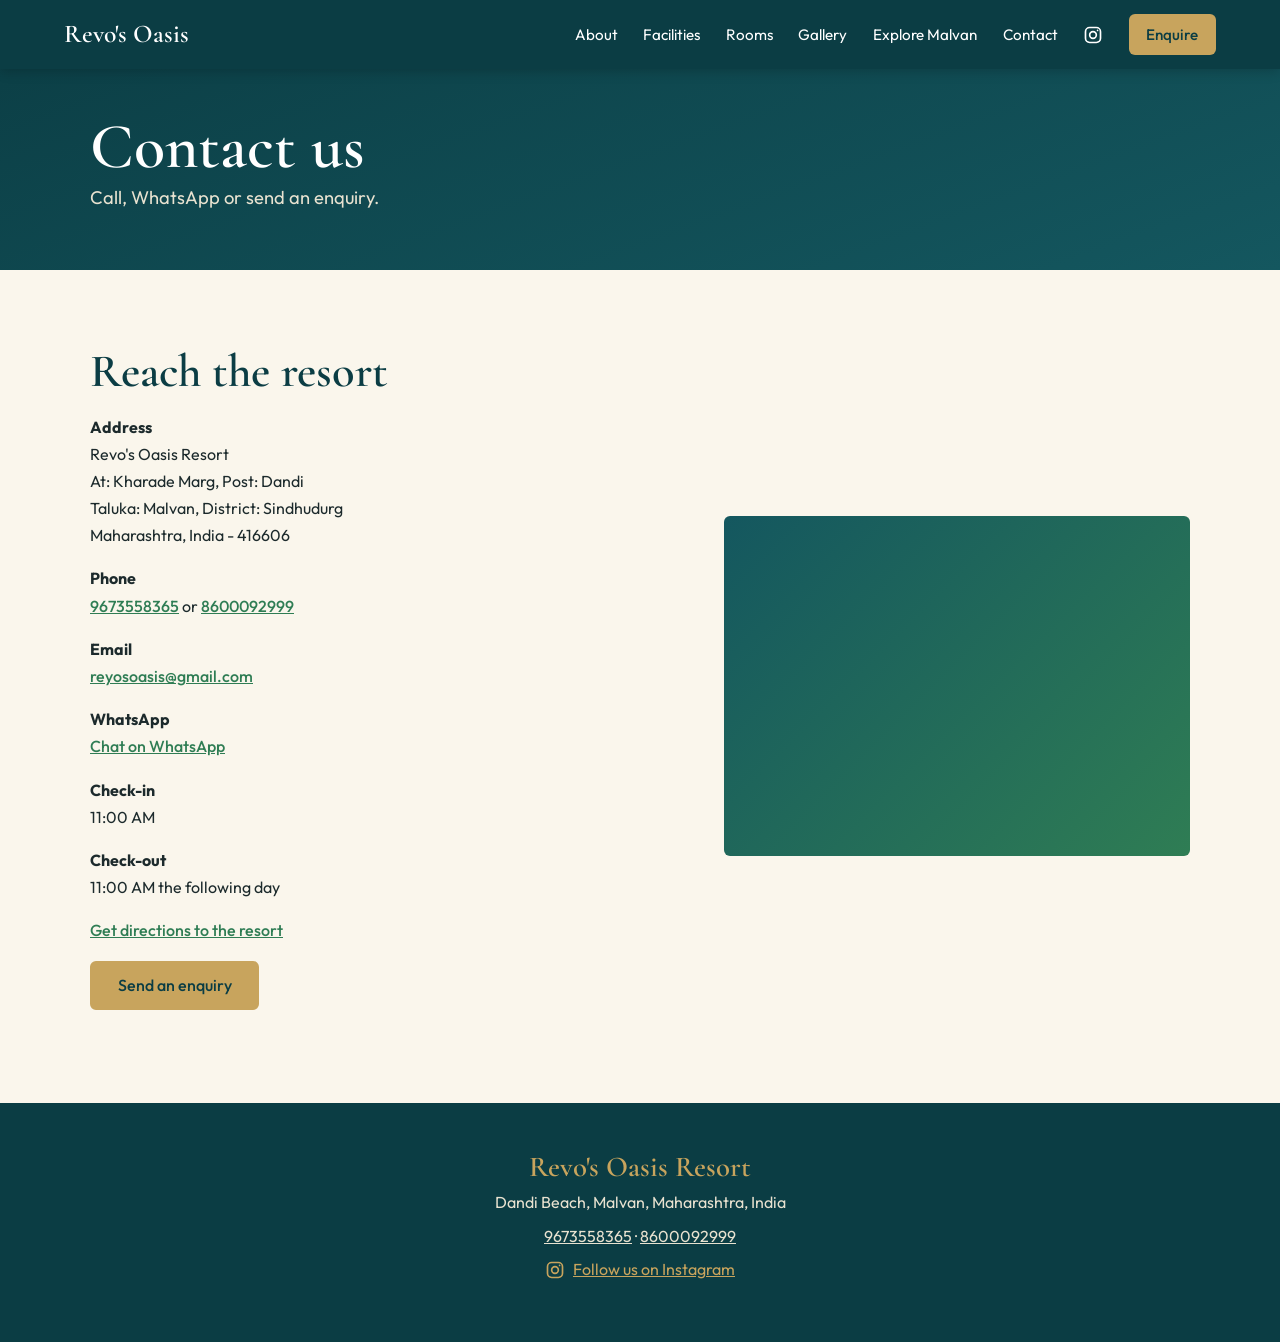
<file: contact.html>
<!DOCTYPE html>
<html lang="en">
<head>
<meta charset="UTF-8">
<meta name="viewport" content="width=device-width, initial-scale=1">
<title>Contact & Location | Revo's Oasis Resort, Dandi Beach, Malvan</title>
<meta name="description" content="Contact Revo's Oasis Resort at Dandi Beach, Malvan, Maharashtra by phone or WhatsApp to ask about rooms and availability.">
<link rel="canonical" href="https://YOUR-DOMAIN/contact.html">
<meta property="og:type" content="website">
<meta property="og:title" content="Contact & Location | Revo's Oasis Resort, Dandi Beach, Malvan">
<meta property="og:description" content="Call or WhatsApp Revo's Oasis Resort in Malvan to ask about room availability.">
<meta property="og:image" content="https://YOUR-DOMAIN/images/room-2.jpg">
<meta property="og:url" content="https://YOUR-DOMAIN/contact.html">
<link rel="preconnect" href="https://fonts.googleapis.com">
<link rel="preconnect" href="https://fonts.gstatic.com" crossorigin>
<link href="https://fonts.googleapis.com/css2?family=Cormorant+Garamond:ital,wght@0,500;0,600;1,500&family=Outfit:wght@400;500&display=swap" rel="stylesheet">
<link rel="stylesheet" href="css/style.css">
<link rel="stylesheet" href="css/responsive.css">
<script type="application/ld+json">
{"@context":"https://schema.org","@type":"LodgingBusiness","name":"Revo's Oasis Resort",
"slogan":"Stay Relax... Feel at Home...","telephone":["+919673558365","+918600092999"],
"address":{"@type":"PostalAddress","streetAddress":"Kharade Marg, Post Dandi","addressLocality":"Malvan","addressRegion":"Maharashtra","postalCode":"416606","addressCountry":"IN"},
"geo":{"@type":"GeoCoordinates","latitude":16.047562711126414,"longitude":73.4746294997459},
"email":"reyosoasis@gmail.com",
"checkinTime":"11:00:00","checkoutTime":"11:00:00",
"amenityFeature":[{"@type":"LocationFeatureSpecification","name":"Swimming pool","value":true},{"@type":"LocationFeatureSpecification","name":"Free Wi-Fi","value":true},{"@type":"LocationFeatureSpecification","name":"Free parking","value":true}],
"url":"https://YOUR-DOMAIN/","sameAs":["https://www.instagram.com/reyos_oasis/"]}
</script>
</head>
<body class="inner">
<a class="skip" href="#main">Skip to content</a>
<header class="nav solid" id="nav">
  <a class="brand" href="index.html">Revo's Oasis</a>
  <button class="menu-btn" id="menuBtn" aria-expanded="false" aria-controls="menu">Menu</button>
  <nav id="menu" aria-label="Main">
    <a href="about.html">About</a><a href="index.html#facilities">Facilities</a><a href="index.html#rooms">Rooms</a>
    <a href="gallery.html">Gallery</a><a href="index.html#explore">Explore Malvan</a><a href="contact.html">Contact</a>
    <a class="ig-link" href="https://www.instagram.com/reyos_oasis/" target="_blank" rel="noopener noreferrer" aria-label="Revo's Oasis on Instagram (opens in new tab)"><svg viewBox="0 0 24 24" width="20" height="20" fill="none" stroke="currentColor" stroke-width="2" aria-hidden="true"><rect x="3" y="3" width="18" height="18" rx="5"/><circle cx="12" cy="12" r="4"/><circle cx="17.5" cy="6.5" r="1" fill="currentColor" stroke="none"/></svg></a><a class="btn-sm" href="index.html#enquiry">Enquire</a>
  </nav>
</header>
<main id="main"><section class="page-head"><div class="wrap"><h1>Contact us</h1><p class="lead">Call, WhatsApp or send an enquiry.</p></div></section>
<section class="sec"><div class="wrap two"><div>
<h2>Reach the resort</h2>
<p><strong>Address</strong><br>Revo's Oasis Resort<br>At: Kharade Marg, Post: Dandi<br>Taluka: Malvan, District: Sindhudurg<br>Maharashtra, India - 416606</p>
<p><strong>Phone</strong><br><a class="link" href="tel:+919673558365">9673558365</a> or <a class="link" href="tel:+918600092999">8600092999</a></p>
<p><strong>Email</strong><br><a class="link" href="mailto:reyosoasis@gmail.com">reyosoasis@gmail.com</a></p>
<p><strong>WhatsApp</strong><br><a class="link" href="https://wa.me/919673558365" target="_blank" rel="noopener noreferrer">Chat on WhatsApp</a></p>
<p><strong>Check-in</strong><br>11:00 AM</p>
<p><strong>Check-out</strong><br>11:00 AM the following day</p>
<p><a class="link" href="https://www.google.com/maps/dir/?api=1&amp;destination=16.047562711126414%2C73.4746294997459" target="_blank" rel="noopener noreferrer">Get directions to the resort</a></p>
<p><a class="btn" href="index.html#enquiry">Send an enquiry</a></p></div>
<div class="map-box" id="mapBox" data-ph="Google Map goes here"></div></div></section></main>

<footer class="foot">
  <p class="brand">Revo's Oasis Resort</p>
  <p>Dandi Beach, Malvan, Maharashtra, India</p>
  <p><a href="tel:+919673558365">9673558365</a> · <a href="tel:+918600092999">8600092999</a></p>
  <p class="foot-ig"><a href="https://www.instagram.com/reyos_oasis/" target="_blank" rel="noopener noreferrer"><svg viewBox="0 0 24 24" width="20" height="20" fill="none" stroke="currentColor" stroke-width="2" aria-hidden="true"><rect x="3" y="3" width="18" height="18" rx="5"/><circle cx="12" cy="12" r="4"/><circle cx="17.5" cy="6.5" r="1" fill="currentColor" stroke="none"/></svg> Follow us on Instagram</a></p>
</footer>
<script src="js/script.js"></script>
</body>
</html>
</file>
<file: css/style.css>
:root{--teal:#0b3d44;--teal2:#14575f;--green:#2f7d54;--ivory:#faf6ec;--sand:#f0e9d6;--gold:#c8a45d;--ink:#1c2a2c;
--seafoam:#e7f1ed;--shell:#fffdf8;--mist:#f4f3ed;
--serif:'Cormorant Garamond',Georgia,serif;--sans:'Outfit',system-ui,sans-serif;--r:6px}
*{box-sizing:border-box;margin:0}
[hidden]{display:none!important}
html{scroll-behavior:smooth;scroll-padding-top:72px}
body{font:400 1rem/1.7 var(--sans);color:var(--ink);background:var(--ivory)}
h1,h2,.brand{font-family:var(--serif);font-weight:600;color:var(--teal);line-height:1.1}
h2{font-size:clamp(2rem,4vw,2.9rem);margin-bottom:1rem}
p{max-width:62ch;margin-bottom:1rem}
a{color:inherit}
:focus-visible{outline:3px solid var(--gold);outline-offset:3px}
.skip{position:absolute;left:-999px}.skip:focus{left:8px;top:8px;background:#fff;padding:.5rem;z-index:99}
.nav{position:fixed;inset:0 0 auto;z-index:50;display:flex;justify-content:space-between;align-items:center;padding:.9rem 5vw;transition:background .3s}
.nav .brand{font-size:1.6rem;color:#fff;text-decoration:none}
.nav nav{display:flex;gap:1.6rem;align-items:center}
.nav nav a{color:#fff;text-decoration:none;font-size:.95rem}
.nav.solid{background:var(--teal);box-shadow:0 2px 12px rgba(0,0,0,.2)}
.menu-btn{display:none;background:none;border:1px solid #fff;color:#fff;padding:.4rem .9rem;border-radius:var(--r);font:inherit}
.btn-sm{background:var(--gold);color:var(--teal)!important;padding:.45rem 1.1rem;border-radius:var(--r);font-weight:500}
.hero{position:relative;min-height:100svh;display:grid;align-items:end;background:linear-gradient(160deg,var(--teal) 10%,var(--teal2) 55%,var(--green));overflow:hidden}
.hero img{position:absolute;inset:0;width:100%;height:100%;object-fit:cover;animation:settle 2.4s ease-out both}
.hero::after{content:"";position:absolute;inset:0;background:linear-gradient(0deg,rgba(6,30,34,.85),rgba(6,30,34,.1) 65%)}
.hero-text{position:relative;z-index:2;padding:0 5vw 12vh;color:#fff}
.hero h1{color:#fff;font-size:clamp(3rem,9vw,6.5rem);margin:.4rem 0 1rem}
.kicker{color:var(--gold);letter-spacing:.04em}
.lead{font-size:1.15rem;max-width:44ch}
@keyframes settle{from{transform:scale(1.08)}to{transform:scale(1)}}
.actions{display:flex;flex-wrap:wrap;gap:.8rem;margin-top:1.4rem}
.btn{display:inline-block;background:var(--gold);color:var(--teal);padding:.8rem 1.6rem;border-radius:var(--r);text-decoration:none;font:500 1rem var(--sans);border:2px solid var(--gold);cursor:pointer}
.btn:hover{background:#d8b872}
.btn.ghost{background:transparent;color:#fff;border-color:#fff}
.after .btn.ghost{color:var(--teal);border-color:var(--teal)}
.link{color:var(--green);font-weight:500}
.sec{padding:clamp(2.75rem,6vw,5rem) 5vw}
.tint{background:var(--sand)}
.wrap{max-width:1100px;margin:auto}.narrow{max-width:620px}
.two{display:grid;grid-template-columns:1.1fr .9fr;gap:4rem;align-items:center}
.sub{color:#4b5b5d}
.ph{position:relative;background:linear-gradient(135deg,var(--teal2),var(--green));border-radius:var(--r);overflow:hidden;min-height:240px}
.ph-tall{min-height:420px}
.ph img{position:absolute;inset:0;width:100%;height:100%;object-fit:cover}
figure.ph figcaption{position:absolute;left:0;bottom:0;right:0;padding:.7rem 1rem;color:#fff;background:linear-gradient(0deg,rgba(0,0,0,.6),transparent)}
.grid3{display:grid;grid-template-columns:repeat(3,1fr);gap:1rem;margin:2rem 0 1.5rem}
.fac{list-style:none;padding:0;display:grid;grid-template-columns:repeat(3,1fr);gap:0;margin-top:2rem;border-top:1px solid var(--gold)}
.fac li{padding:1.4rem 1.2rem 1.4rem 0;border-bottom:1px solid rgba(200,164,93,.5)}
.fac strong{display:block;font:600 1.5rem var(--serif);color:var(--teal)}
.fac span{color:#4b5b5d}
.feature-grid,.places-grid{display:grid;grid-template-columns:repeat(3,minmax(0,1fr));gap:1rem;margin-top:2rem}
.feature-card,.place-card{display:flex;align-items:flex-start;gap:1rem;padding:1.35rem;background:rgba(255,255,255,.76);border:1px solid rgba(11,61,68,.08);border-radius:10px;box-shadow:0 8px 24px rgba(11,61,68,.055);transition:transform .2s ease,box-shadow .2s ease}
.feature-card:hover,.place-card:hover{transform:translateY(-3px);box-shadow:0 12px 28px rgba(11,61,68,.1)}
.feature-icon,.place-icon{width:3.25rem;height:3.25rem;flex:0 0 3.25rem;display:grid;place-items:center;color:var(--teal2);background:var(--sand);border-radius:50%}
.feature-icon svg,.place-icon svg{width:1.75rem;height:1.75rem;fill:none;stroke:currentColor;stroke-width:1.7;stroke-linecap:round;stroke-linejoin:round}
.feature-card h3,.place-card h3{margin:.05rem 0 .25rem;font:600 1.3rem/1.15 var(--serif);color:var(--teal)}
.feature-card p,.place-card p{margin:0;color:#4b5b5d;font-size:.94rem;line-height:1.5}
.feature-intro{max-width:680px}
.feature-kicker,.feature-label{display:block;color:var(--green);font-size:.72rem;font-weight:500;letter-spacing:.13em}
.feature-intro h2{margin:.45rem 0 .7rem}
.feature-intro .sub{max-width:560px;margin:0;font-size:1.05rem;line-height:1.65}
.feature-grid{gap:1.1rem}
.feature-card{min-height:150px;padding:1.55rem;background:#fff;border-color:rgba(11,61,68,.09);box-shadow:0 12px 30px rgba(11,61,68,.07)}
.feature-card .feature-icon{background:var(--sand);color:var(--teal2)}
.feature-card h3{margin:.35rem 0 .45rem;font-size:1.4rem}
.feature-card p{max-width:30rem}
.feature-cta{display:flex;align-items:center;justify-content:space-between;gap:1.5rem;margin-top:2rem;padding:1.5rem 1.8rem;background:var(--ivory);border:1px solid rgba(11,61,68,.12);border-left:4px solid var(--gold);border-radius:var(--r)}
.feature-cta h3{margin:0 0 .25rem;color:var(--teal);font:600 1.55rem/1.2 var(--serif)}
.feature-cta p{margin:0;color:#4b5b5d}
.feature-cta .btn{flex-shrink:0}
.places-grid{grid-template-columns:repeat(3,minmax(0,1fr))}
.place-card{background:#fff}
body:not(.inner) #facilities{background:linear-gradient(135deg,var(--seafoam),#f3f1e7)}
body:not(.inner) #rooms{background:var(--shell)}
body:not(.inner) #explore{background:linear-gradient(145deg,var(--shell),#f2ead8)}
body:not(.inner) #instagram{background:var(--mist)}
body:not(.inner) #location{background:linear-gradient(135deg,#e2efeb,#eef4ed)}
body:not(.inner) #about{background:var(--shell)}
body:not(.inner) #facilities .feature-card,body:not(.inner) #explore .place-card{background:var(--shell);border-color:rgba(11,61,68,.1);box-shadow:0 12px 30px rgba(11,61,68,.075)}
body:not(.inner) #facilities .feature-icon{background:#f4ead5;color:var(--teal2)}
body:not(.inner) #explore .place-icon{background:var(--seafoam);color:var(--green)}
body:not(.inner) #facilities .feature-intro h2::after,body:not(.inner) #explore h2::after,body:not(.inner) #rooms h2::after{content:"";display:block;width:3.5rem;height:3px;margin-top:.85rem;border-radius:99px;background:var(--gold)}
body:not(.inner) #enquiry form{padding:1.4rem;background:var(--shell);border:1px solid rgba(11,61,68,.1);border-top:3px solid var(--gold);border-radius:10px;box-shadow:0 16px 38px rgba(11,61,68,.08)}
body:not(.inner) #enquiry input,body:not(.inner) #enquiry textarea{width:100%;min-width:0}
.booking-location{display:grid;grid-template-columns:minmax(0,.95fr) minmax(0,1.05fr);grid-template-areas:"location enquiry";align-items:start;gap:2.5rem}
.booking-panel,.location-panel{min-width:0}
.booking-panel{grid-area:enquiry}
.location-panel{grid-area:location}
.booking-panel h2,.location-panel h2{margin:.45rem 0 .65rem}
.booking-panel>.sub{margin-bottom:1.1rem}
.location-panel{padding:1.8rem;background:rgba(255,255,255,.62);border:1px solid rgba(11,61,68,.1);border-radius:10px}
.location-address{line-height:1.8}
.location-link,.footer-link{color:inherit;text-decoration-color:var(--gold);text-underline-offset:3px}
.location-hours{padding:.75rem 1rem;background:rgba(231,241,237,.75);border-left:3px solid var(--green);border-radius:0 var(--r) var(--r) 0}
.location-panel .map-box{min-height:280px;margin:1rem 0 .6rem}
.location-directions{margin:.4rem 0}
.home-foot{text-align:left;padding:3.5rem 5vw 1.5rem}
.footer-grid{display:grid;grid-template-columns:1.3fr 1.2fr 1fr .75fr;gap:2rem;padding-bottom:2rem}
.home-foot .brand{display:inline-block;margin-bottom:.75rem;text-decoration:none}
.home-foot h2{margin:0 0 .8rem;color:var(--gold);font:500 .9rem/1.3 var(--sans);letter-spacing:.1em;text-transform:uppercase}
.home-foot p{margin:0 0 .65rem}
.home-foot address{font-style:normal;line-height:1.7;margin-bottom:.6rem}
.home-foot .footer-link{color:#fff}
.home-foot .foot-ig a{display:inline-flex;align-items:center;gap:.45rem;color:var(--gold);text-decoration:none}
.footer-bottom{display:flex;justify-content:space-between;gap:1rem;padding-top:1rem;border-top:1px solid rgba(250,246,236,.2);font-size:.9rem}
form{display:grid;gap:1rem;margin-top:1.5rem}
label{display:grid;gap:.3rem;font-size:.95rem}
input,textarea{font:inherit;padding:.7rem .8rem;border:1px solid #b9b39f;border-radius:var(--r);background:#fff}
.row{display:grid;grid-template-columns:1fr 1fr;gap:1rem}
.err{color:#a3262a;min-height:1.2em;margin:0}
.after{margin-top:1.5rem;padding:1.4rem;background:#fff;border-radius:var(--r);border-left:4px solid var(--green)}
.foot{background:var(--teal);color:#e8e2d0;text-align:center;padding:3rem 5vw}
.foot .brand{color:var(--gold);font-size:1.8rem}.foot p{margin:0 auto .4rem}
@media (prefers-reduced-motion:reduce){.hero img{animation:none}html{scroll-behavior:auto}.feature-card,.place-card{transition:none}}
/* placeholders, inner pages, gallery */
.ph[data-ph]::before{content:attr(data-ph);position:absolute;inset:0;display:grid;place-items:center;text-align:center;padding:1rem;color:rgba(255,255,255,.8);font-size:.9rem;border:2px dashed rgba(255,255,255,.4);border-radius:var(--r);margin:10px;z-index:0}
.ph img{z-index:1}
.page-head{background:linear-gradient(160deg,var(--teal),var(--teal2));color:#fff;padding:7rem 5vw 2.5rem}
.page-head h1{color:#fff;font-size:clamp(2.5rem,6vw,4rem)}.page-head .lead{color:#e8e2d0}
.gallery-back{display:inline-flex;align-items:center;gap:.45rem;margin-bottom:1.25rem;padding:.45rem .9rem;border:1px solid rgba(250,246,236,.55);border-radius:var(--r);color:var(--ivory);font-size:.92rem;text-decoration:none;transition:background .2s ease,color .2s ease}
.gallery-back:hover{background:var(--gold);border-color:var(--gold);color:var(--teal)}
.gallery-back span{font-size:1.15rem;line-height:1}
.inner main{min-height:70vh}
.gallery{display:grid;grid-template-columns:repeat(auto-fill,minmax(240px,1fr));gap:.8rem}
.gi{border:0;padding:0;cursor:pointer;aspect-ratio:4/3;min-height:0}
dialog#lb[open]{position:fixed;inset:0;display:grid;place-items:center;width:100vw;height:100vh;height:100dvh;max-width:none;max-height:none;margin:0;padding:0;border:0;background:transparent;overflow:hidden}
dialog::backdrop{background:rgba(0,0,0,.85)}
dialog#lb img{max-width:92vw;max-height:calc(100vh - 2rem);max-height:calc(100dvh - 2rem);width:auto;height:auto;display:block;margin:auto;border-radius:var(--r)}
dialog#lb button{position:absolute;top:1rem;right:1rem;margin:0;padding:.6rem 1rem;font:inherit;border-radius:var(--r);border:0;background:var(--gold);color:var(--teal);cursor:pointer}
.map-box{position:relative;min-height:340px;border-radius:var(--r);overflow:hidden;background:linear-gradient(135deg,var(--teal2),var(--green));margin:1.2rem 0}
.map-box iframe{position:absolute;inset:0;width:100%;height:100%;border:0}
.map-box[data-ph]:not(:has(iframe))::before{content:attr(data-ph);position:absolute;inset:0;display:grid;place-items:center;color:rgba(255,255,255,.8);border:2px dashed rgba(255,255,255,.4);margin:10px;border-radius:var(--r)}
/* instagram, rooms, enquiry success */
.ig-link{display:inline-flex;align-items:center;color:#fff}
.grid4{display:grid;grid-template-columns:repeat(4,1fr);gap:1rem;margin:2rem 0 1.5rem}
.grid4 .ph{aspect-ratio:3/4;min-height:0}
.ig-grid{display:grid;grid-template-columns:repeat(4,1fr);gap:.6rem;margin:2rem 0}
.ig-grid a{position:relative;display:block;aspect-ratio:1;overflow:hidden;border-radius:var(--r)}
.ig-grid img{width:100%;height:100%;object-fit:cover;transition:transform .6s}
.ig-grid a:hover img{transform:scale(1.05)}
.ig-grid:empty{display:none}
.cta{background:linear-gradient(160deg,var(--teal),var(--teal2));text-align:center}
.cta h2{color:#fff}.cta p{margin-inline:auto;color:#e8e2d0}
.foot-ig a{display:inline-flex;align-items:center;gap:.5rem;color:var(--gold)}
.hp{position:absolute;left:-9999px;width:1px;height:1px;opacity:0}
.btn:disabled{opacity:.6;cursor:wait}
.btn.ghost-dark{background:transparent;color:var(--teal);border-color:var(--teal)}
.fallback{padding:1rem;background:#fff;border-left:4px solid #a3262a;border-radius:var(--r)}
.done{text-align:center;padding:clamp(1.5rem,4vw,2.4rem);background:#fff;border-radius:10px;border-top:4px solid var(--gold);box-shadow:0 18px 40px rgba(11,61,68,.15);animation:rise .25s ease both}
.done h3{font:600 clamp(1.7rem,5vw,2.2rem)/1.15 var(--serif);color:var(--teal);margin:1rem 0}
.done p{margin-inline:auto}
.done .btn{display:inline-flex;align-items:center;justify-content:center;gap:.45rem;min-height:3.25rem;margin-top:.5rem;font-size:1rem;letter-spacing:.02em}
.tick path{stroke-dasharray:50;stroke-dashoffset:50;animation:draw .8s .3s ease forwards}
@keyframes rise{from{opacity:0;transform:translateY(6px)}to{opacity:1;transform:none}}
@keyframes draw{to{stroke-dashoffset:0}}
@media (prefers-reduced-motion:reduce){.done,.tick path{animation:none}.tick path{stroke-dashoffset:0}}
</file>
<file: css/responsive.css>
@media (max-width:860px){
  .menu-btn{display:block}
  .nav nav{display:none;position:absolute;top:100%;left:0;right:0;flex-direction:column;align-items:flex-start;gap:1rem;background:var(--teal);padding:1.2rem 5vw}
  .nav nav.open{display:flex}
  .two{grid-template-columns:1fr;gap:2rem}.ph-tall{min-height:280px}
  .grid3,.fac{grid-template-columns:1fr}
  .fac li{padding-right:0}
  .feature-grid,.places-grid{grid-template-columns:repeat(2,minmax(0,1fr))}
  .feature-card{min-height:0;padding:1.2rem}
  .feature-cta{align-items:flex-start;flex-direction:column}
  .booking-location{grid-template-columns:1fr;grid-template-areas:"location" "enquiry";gap:2rem}
  .footer-grid{grid-template-columns:repeat(2,minmax(0,1fr))}
}
@media (max-width:480px){
  .row{grid-template-columns:1fr}.actions .btn{width:100%;text-align:center}
  .feature-grid,.places-grid{grid-template-columns:1fr;gap:.75rem}
  .feature-card,.place-card{padding:1rem;align-items:center}
  .feature-card{align-items:flex-start}
  .feature-icon,.place-icon{width:2.9rem;height:2.9rem;flex-basis:2.9rem}
  .feature-cta{padding:1.25rem}
  .feature-cta .btn{width:100%;text-align:center}
  .booking-location{gap:1.5rem}
  .location-panel{padding:1.2rem}
  .home-foot{padding:2.5rem 5vw 1.2rem}
  .footer-grid{grid-template-columns:1fr;gap:1.5rem}
  .footer-bottom{align-items:flex-start;flex-direction:column}
}
@media (max-width:860px){.grid4,.ig-grid{grid-template-columns:1fr 1fr}.ig-link{padding:.2rem 0}}
</file>
